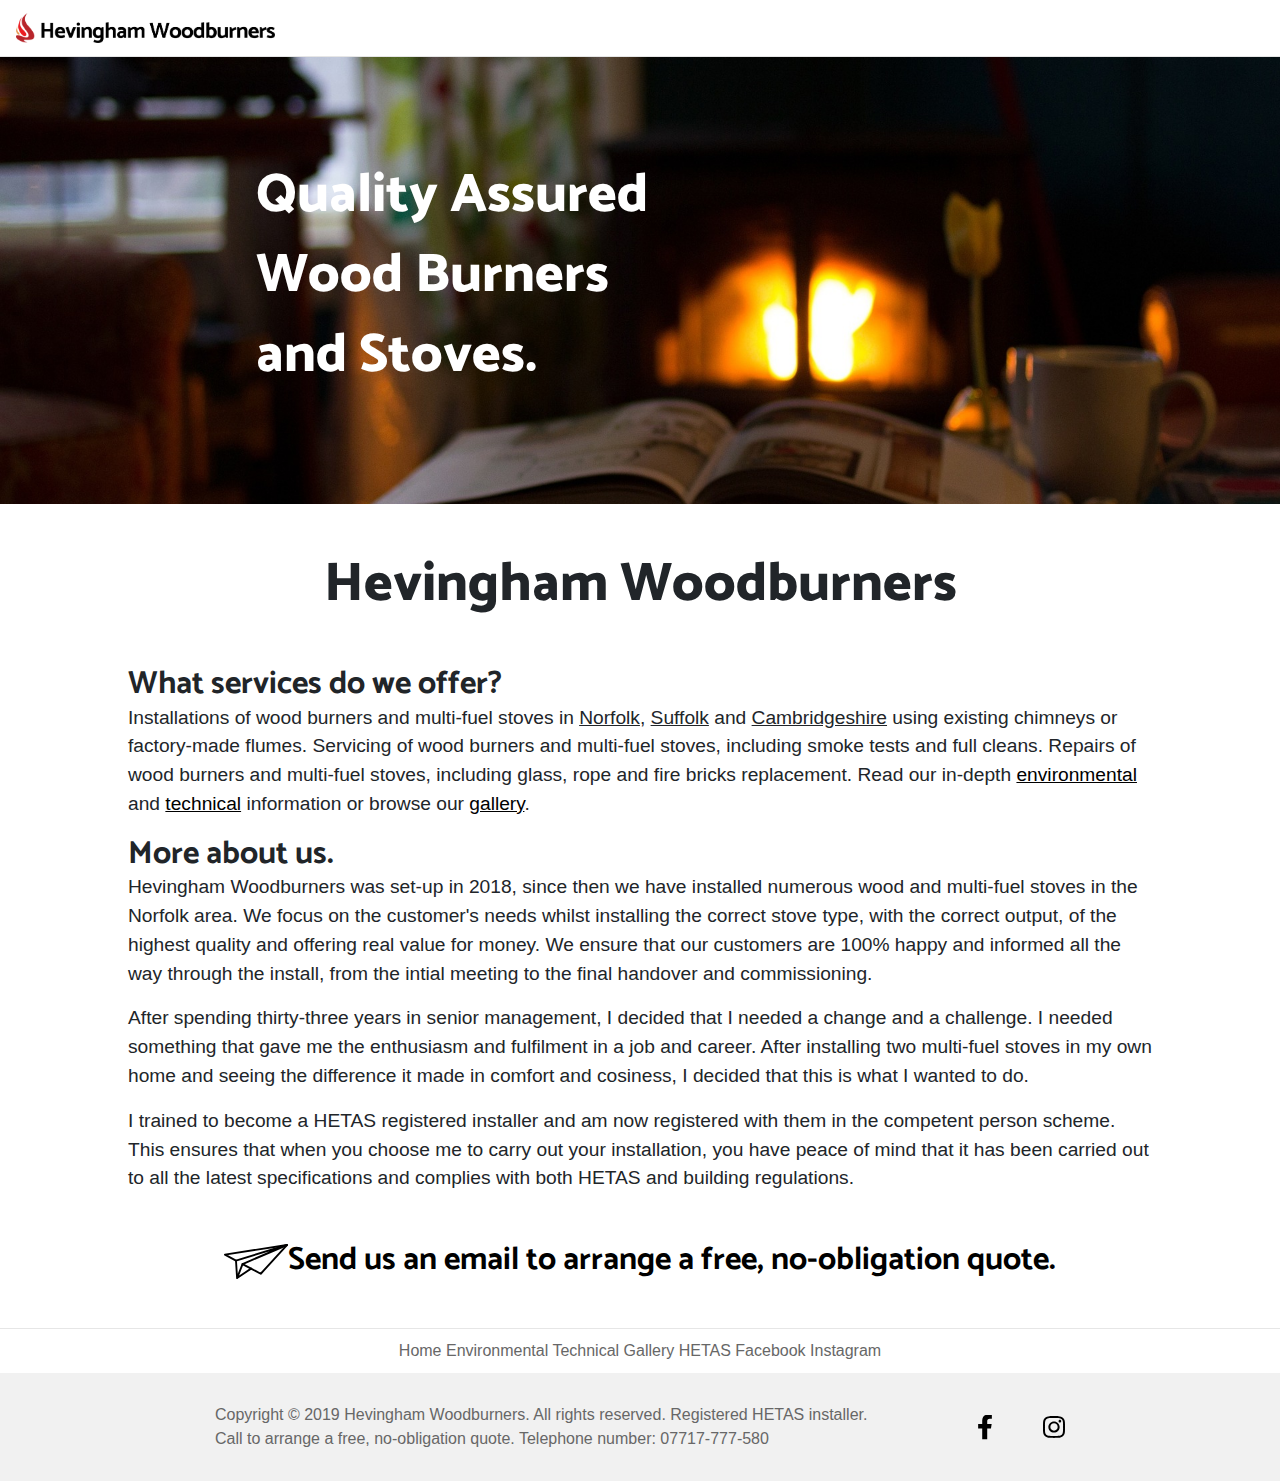
<file: index.html>
<!DOCTYPE html>
<html>

<head>
    <link href="main.css" rel="stylesheet">
    <link href="https://fonts.googleapis.com/css?family=Catamaran:700,800&display=swap" rel="stylesheet">
    <link href="https://stackpath.bootstrapcdn.com/bootstrap/4.3.1/css/bootstrap.min.css" rel="stylesheet" integrity="sha384-ggOyR0iXCbMQv3Xipma34MD+dH/1fQ784/j6cY/iJTQUOhcWr7x9JvoRxT2MZw1T" crossorigin="anonymous">
    <meta charset="utf-8">
    <meta name="description" content="Quality assured woodburners and stoves.">
    <meta name="keywords" content="hevingham,hevingham wood burners,hevingham woodburners,stove,stoves,wood burner,wood burners,wood burners hevingham,woodburner,woodburners,woodburners hevingham">
    <meta name="author" content="Karl Woolbright">
    <meta name="viewport" content="width=device-width, initial-scale=1">
    <title>Hevingham Woodburners</title>
</head>

<body>
    <nav class="navigation">
        <a class="logo" href="/"><img alt="Hevingham Woodburners" class="logo" height="30" src="images/logo.png"></a>
    </nav>
    <header class="slogan">
        <h1 class="slogan">Quality Assured<br>Wood Burners<br>and Stoves.</h1>
    </header>
    <div class="heading">
        <h1 class="heading marginless">Hevingham Woodburners</h1>
    </div>
    <div class="content" style="width:80%">
        <h2 class="subheading marginless">What services do we offer?</h2>
        <p class="paragraph">Installations of wood burners and multi-fuel stoves in <u>Norfolk</u>, <u>Suffolk</u> and <u>Cambridgeshire</u> using existing chimneys or factory-made flumes. Servicing of wood burners and multi-fuel stoves, including smoke tests and full cleans. Repairs of wood burners and multi-fuel stoves, including glass, rope and fire bricks replacement. Read our in-depth <a style="color: black; text-decoration: underline" href="environmental">environmental</a> and <a style="color: black; text-decoration: underline" href="technical">technical</a> information or browse our <a style="color: black; text-decoration: underline" href="gallery">gallery</a>.</p>
        <h2 class="subheading marginless">More about us.</h2>
        <p class="paragraph">Hevingham Woodburners was set-up in 2018, since then we have installed numerous wood and multi-fuel stoves in the Norfolk area. We focus on the customer's needs whilst installing the correct stove type, with the correct output, of the highest quality and offering real value for money. We ensure that our customers are 100% happy and informed all the way through the install, from the intial meeting to the final handover and commissioning.</p>
        <p class="paragraph">After spending thirty-three years in senior management, I decided that I needed a change and a challenge. I needed something that gave me the enthusiasm and fulfilment in a job and career. After installing two multi-fuel stoves in my own home and seeing the difference it made in comfort and cosiness, I decided that this is what I wanted to do.</p>
        <p class="paragraph-foot">I trained to become a HETAS registered installer and am now registered with them in the competent person scheme. This ensures that when you choose me to carry out your installation, you have peace of mind that it has been carried out to all the latest specifications and complies with both HETAS and building regulations.</p>
    </div>
    <div class="notice">
        <h2 class="subheading marginless"><a href="mailto:info@hevinghamwoodburners.com" style="color: #000000"><img alt="Email" height="35" src="images/email.svg">Send us an email to arrange a free, no-obligation quote.</a></h2>
    </div>
    <div class="sitemap">
        <p class="marginless" style="margin-left: auto; margin-right: auto; padding: 10px 10px 10px 10px; text-align: center"><a alt="Home" href="/" style="color: #676767">Home</a> <a alt="Environmental" href="environmental" style="color: #676767">Environmental</a> <a alt="Technical" href="technical" style="color: #676767">Technical</a> <a alt="Gallery" href="gallery" style="color: #676767">Gallery</a> <a alt="HETAS" href="https://www.hetas.co.uk/business/?regid=&businessname=Hevingham+Woodburners" style="color: #676767">HETAS</a> <a alt="Facebook" href="https://facebook.com/hevinghamwoodburners" style="color: #676767">Facebook</a> <a alt="Instagram" href="https://instagram.com/hevinghamwoodburners" style="color: #676767">Instagram</a></p>
    </div>
    <div class="alt">
        <div class="flex footer footer-content">
            <p class="footer marginless">Copyright © 2019 Hevingham Woodburners. All rights reserved. <a href="https://www.hetas.co.uk/business/?regid=&businessname=Hevingham+Woodburners" style="color:#676767">Registered HETAS installer</a>.<br>Call to arrange a free, no-obligation quote. Telephone number: <a href="tel:07717777580" style="color:#676767">07717-777-580</a></p>
            <div class="flex footer">
                <a href="https://facebook.com/hevinghamwoodburners" style="margin-right:50px"><img alt="Facebook" class="footer icon" src="images/facebook.svg"></a>
                <a href="https://instagram.com/hevinghamwoodburners"><img alt="Instagram" class="footer icon" src="images/instagram.svg"></a>
            </div>
        </div>
    </div>
</body>

</html>
</file>
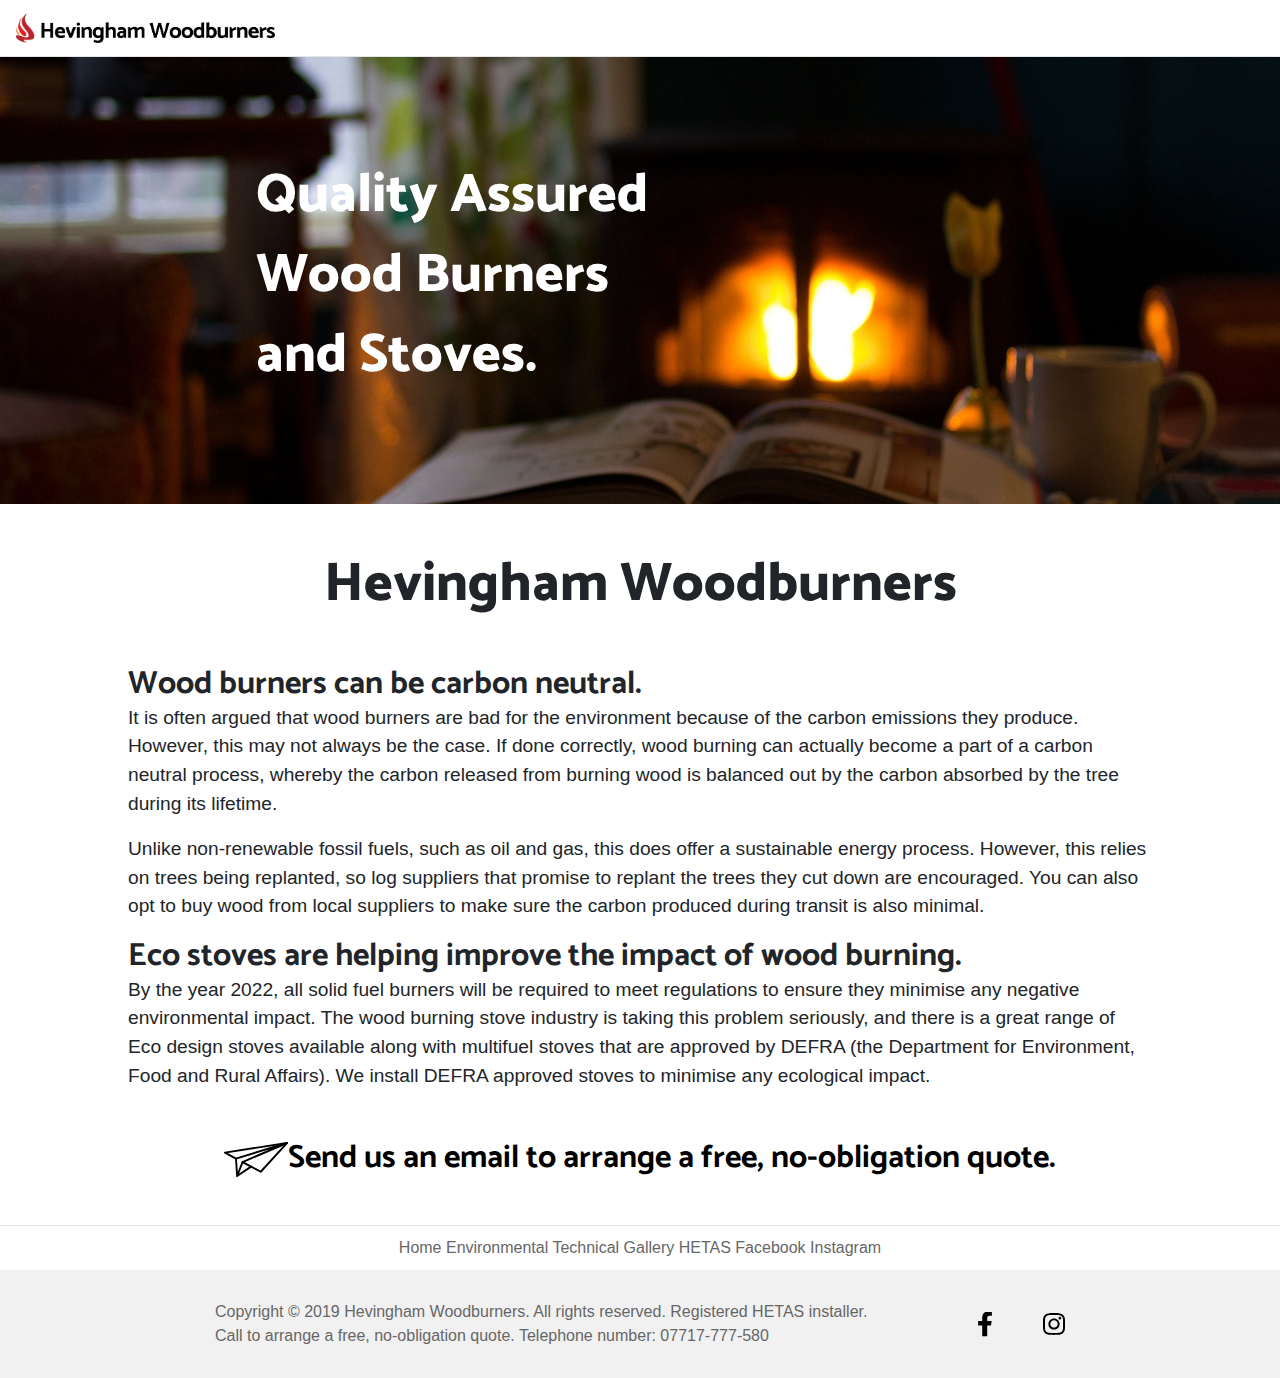
<file: environmental.html>
<!DOCTYPE html>
<html>

<head>
    <link href="main.css" rel="stylesheet">
    <link href="https://fonts.googleapis.com/css?family=Catamaran:700,800&display=swap" rel="stylesheet">
    <link href="https://stackpath.bootstrapcdn.com/bootstrap/4.3.1/css/bootstrap.min.css" rel="stylesheet" integrity="sha384-ggOyR0iXCbMQv3Xipma34MD+dH/1fQ784/j6cY/iJTQUOhcWr7x9JvoRxT2MZw1T" crossorigin="anonymous">
    <meta charset="utf-8">
    <meta name="description" content="Quality assured woodburners and stoves.">
    <meta name="keywords" content="hevingham,hevingham wood burners,hevingham woodburners,stove,stoves,wood burner,wood burners,wood burners hevingham,woodburner,woodburners,woodburners hevingham">
    <meta name="author" content="Karl Woolbright">
    <meta name="viewport" content="width=device-width, initial-scale=1">
    <title>Hevingham Woodburners</title>
</head>

<body>
    <nav class="navigation">
        <a class="logo" href="/"><img alt="Hevingham Woodburners" class="logo" height="30" src="images/logo.png"></a>
    </nav>
    <header class="slogan">
        <h1 class="slogan">Quality Assured<br>Wood Burners<br>and Stoves.</h1>
    </header>
    <div class="heading">
        <h1 class="heading marginless">Hevingham Woodburners</h1>
    </div>
    <div class="content" style="width:80%">
        <h2 class="subheading marginless">Wood burners can be carbon neutral.</h2>
        <p class="paragraph">It is often argued that wood burners are bad for the environment because of the carbon emissions they produce. However, this may not always be the case. If done correctly, wood burning can actually become a part of a carbon neutral process, whereby the carbon released from burning wood is balanced out by the carbon absorbed by the tree during its lifetime.</p>
        <p class="paragraph">Unlike non-renewable fossil fuels, such as oil and gas, this does offer a sustainable energy process. However, this relies on trees being replanted, so log suppliers that promise to replant the trees they cut down are encouraged. You can also opt to buy wood from local suppliers to make sure the carbon produced during transit is also minimal.</p>
        <h2 class="subheading marginless">Eco stoves are helping improve the impact of wood burning.</h2>
        <p class="paragraph-foot">By the year 2022, all solid fuel burners will be required to meet regulations to ensure they minimise any negative environmental impact. The wood burning stove industry is taking this problem seriously, and there is a great range of Eco design stoves available along with multifuel stoves that are approved by DEFRA (the Department for Environment, Food and Rural Affairs). We install DEFRA approved stoves to minimise any ecological impact.</p>
    </div>
    <div class="notice">
        <h2 class="subheading marginless"><a href="mailto:info@hevinghamwoodburners.com" style="color: #000000"><img alt="Email" height="35" src="images/email.svg">Send us an email to arrange a free, no-obligation quote.</a></h2>
    </div>
    <div class="sitemap">
        <p class="marginless" style="margin-left: auto; margin-right: auto; padding: 10px 10px 10px 10px; text-align: center"><a alt="Home" href="/" style="color: #676767">Home</a> <a alt="Environmental" href="environmental" style="color: #676767">Environmental</a> <a alt="Technical" href="technical" style="color: #676767">Technical</a> <a alt="Gallery" href="gallery" style="color: #676767">Gallery</a> <a alt="HETAS" href="https://www.hetas.co.uk/business/?regid=&businessname=Hevingham+Woodburners" style="color: #676767">HETAS</a> <a alt="Facebook" href="https://facebook.com/hevinghamwoodburners" style="color: #676767">Facebook</a> <a alt="Instagram" href="https://instagram.com/hevinghamwoodburners" style="color: #676767">Instagram</a></p>
    </div>
    <div class="alt">
        <div class="flex footer footer-content">
            <p class="footer marginless">Copyright © 2019 Hevingham Woodburners. All rights reserved. <a href="https://www.hetas.co.uk/business/?regid=&businessname=Hevingham+Woodburners" style="color:#676767">Registered HETAS installer</a>.<br>Call to arrange a free, no-obligation quote. Telephone number: <a href="tel:07717777580" style="color:#676767">07717-777-580</a></p>
            <div class="flex footer">
                <a href="https://facebook.com/hevinghamwoodburners" style="margin-right:50px"><img alt="Facebook" class="footer icon" src="images/facebook.svg"></a>
                <a href="https://instagram.com/hevinghamwoodburners"><img alt="Instagram" class="footer icon" src="images/instagram.svg"></a>
            </div>
        </div>
    </div>
</body>

</html>
</file>
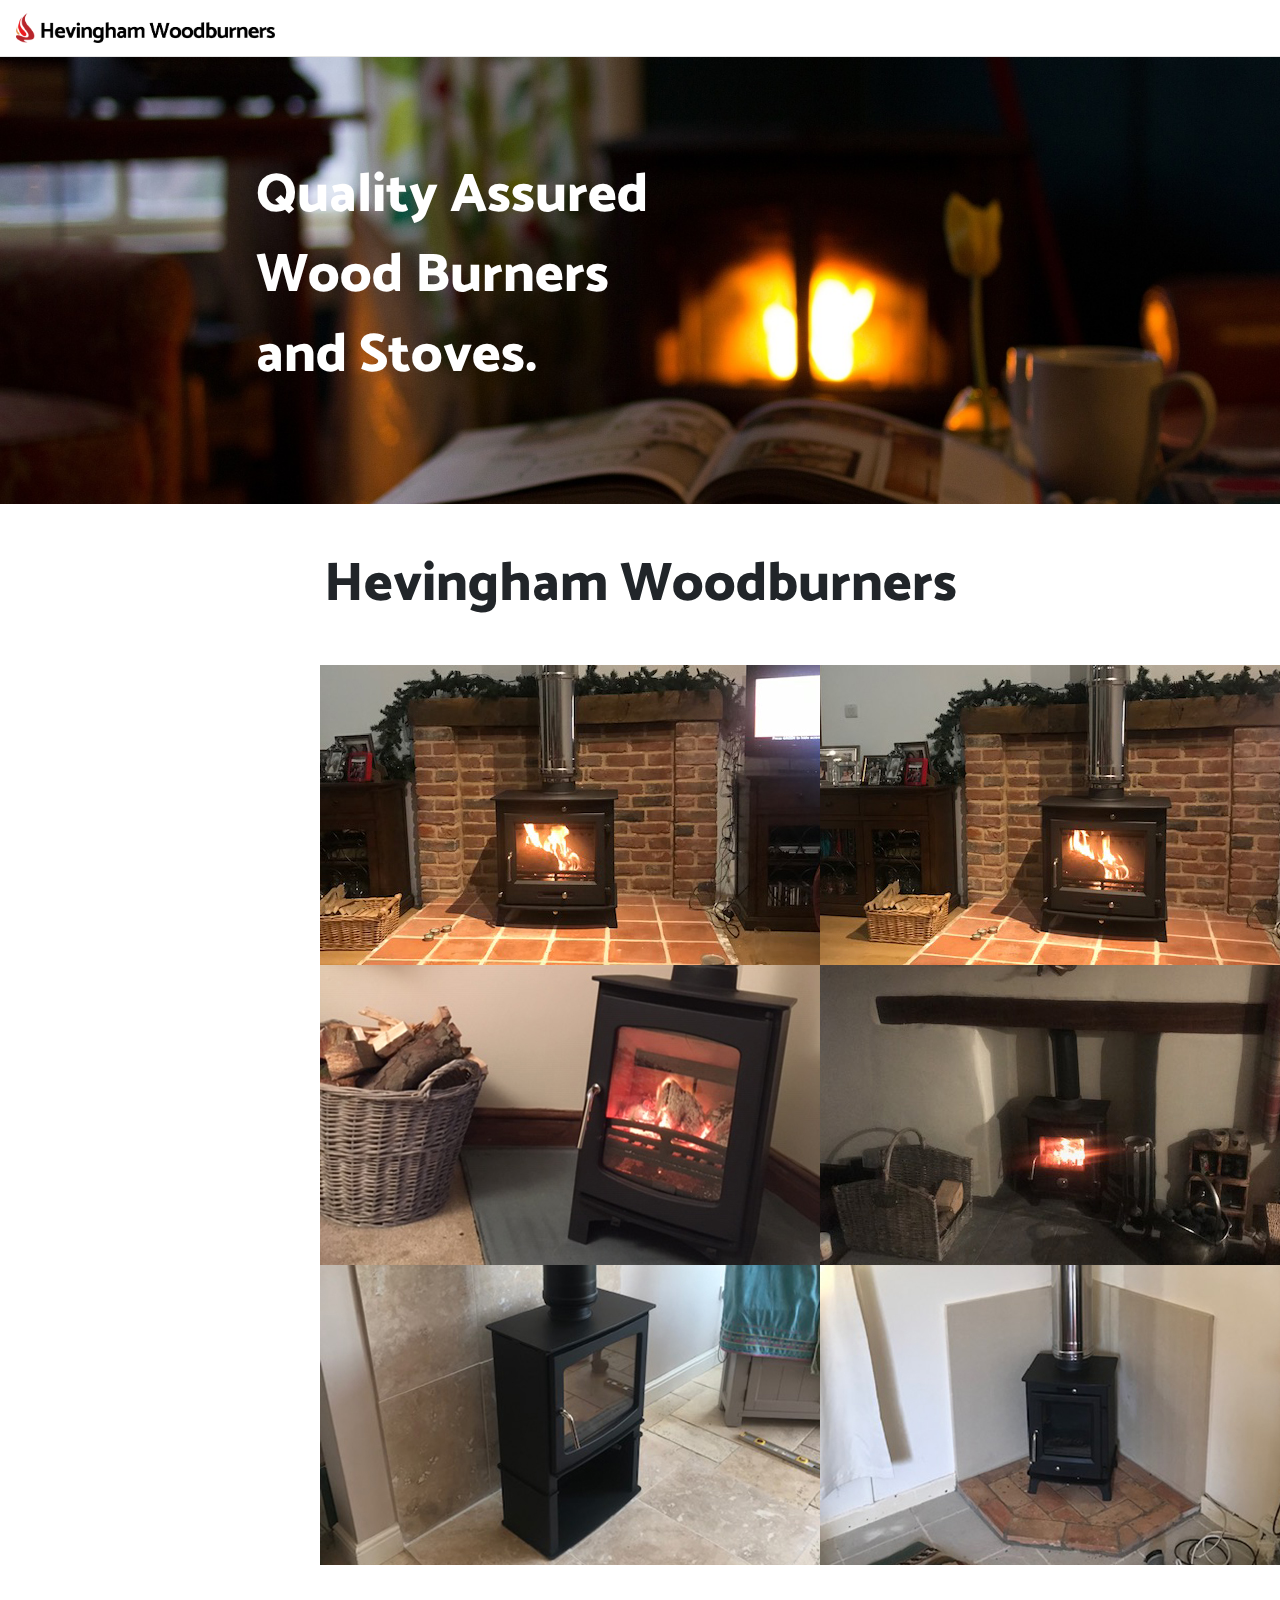
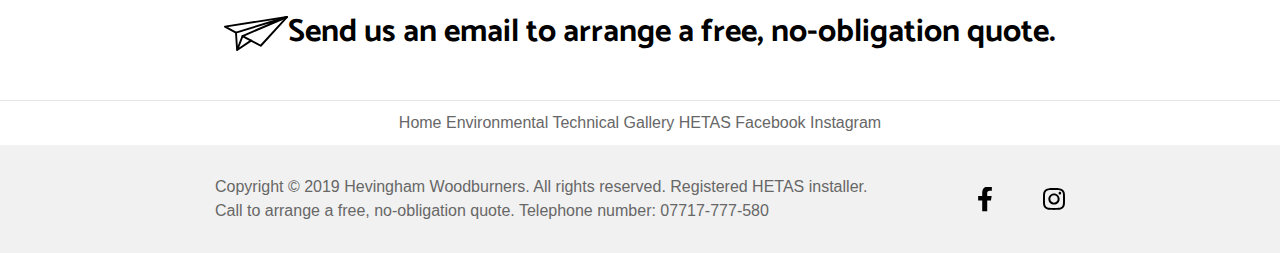
<file: gallery.html>
<!DOCTYPE html>
<html>

<head>
    <link href="main.css" rel="stylesheet">
    <link href="https://fonts.googleapis.com/css?family=Catamaran:700,800&display=swap" rel="stylesheet">
    <link href="https://stackpath.bootstrapcdn.com/bootstrap/4.3.1/css/bootstrap.min.css" rel="stylesheet" integrity="sha384-ggOyR0iXCbMQv3Xipma34MD+dH/1fQ784/j6cY/iJTQUOhcWr7x9JvoRxT2MZw1T" crossorigin="anonymous">
    <meta charset="utf-8">
    <meta name="description" content="Quality assured woodburners and stoves.">
    <meta name="keywords" content="hevingham,hevingham wood burners,hevingham woodburners,stove,stoves,wood burner,wood burners,wood burners hevingham,woodburner,woodburners,woodburners hevingham">
    <meta name="author" content="Karl Woolbright">
    <meta name="viewport" content="width=device-width, initial-scale=1">
    <title>Hevingham Woodburners</title>
</head>

<body>
    <nav class="navigation">
        <a class="logo" href="/"><img alt="Hevingham Woodburners" class="logo" height="30" src="images/logo.png"></a>
    </nav>
    <header class="slogan">
        <h1 class="slogan">Quality Assured<br>Wood Burners<br>and Stoves.</h1>
    </header>
    <div class="heading">
        <h1 class="heading marginless">Hevingham Woodburners</h1>
    </div>
    <div style="padding-bottom: 3rem; width: 50%; margin-left: auto; margin-right: auto">
        <div class="flex">
            <img class="footer" src="images/gallery-1.jpg" width="600px">
            <img class="footer" src="images/gallery-2.jpg" width="600px">
        </div>
        <div class="flex">
            <img class="footer" src="images/gallery-3.jpg" width="600px">
            <img class="footer" src="images/gallery-4.jpg" width="600px">
        </div>
        <div class="flex">
            <img class="footer" src="images/gallery-5.jpg" width="600px">
            <img class="footer" src="images/gallery-6.jpg" width="600px">
        </div>
    </div>
    <div class="notice">
        <h2 class="subheading marginless"><a href="mailto:info@hevinghamwoodburners.com" style="color: #000000"><img alt="Email" height="35" src="images/email.svg">Send us an email to arrange a free, no-obligation quote.</a></h2>
    </div>
    <div class="sitemap">
        <p class="marginless" style="margin-left: auto; margin-right: auto; padding: 10px 10px 10px 10px; text-align: center"><a alt="Home" href="/" style="color: #676767">Home</a> <a alt="Environmental" href="environmental" style="color: #676767">Environmental</a> <a alt="Technical" href="technical" style="color: #676767">Technical</a> <a alt="Gallery" href="gallery" style="color: #676767">Gallery</a> <a alt="HETAS" href="https://www.hetas.co.uk/business/?regid=&businessname=Hevingham+Woodburners" style="color: #676767">HETAS</a> <a alt="Facebook" href="https://facebook.com/hevinghamwoodburners" style="color: #676767">Facebook</a> <a alt="Instagram" href="https://instagram.com/hevinghamwoodburners" style="color: #676767">Instagram</a></p>
    </div>
    <div class="alt">
        <div class="flex footer footer-content">
            <p class="footer marginless">Copyright © 2019 Hevingham Woodburners. All rights reserved. <a href="https://www.hetas.co.uk/business/?regid=&businessname=Hevingham+Woodburners" style="color:#676767">Registered HETAS installer</a>.<br>Call to arrange a free, no-obligation quote. Telephone number: <a href="tel:07717777580" style="color:#676767">07717-777-580</a></p>
            <div class="flex footer">
                <a href="https://facebook.com/hevinghamwoodburners" style="margin-right:50px"><img alt="Facebook" class="footer icon" src="images/facebook.svg"></a>
                <a href="https://instagram.com/hevinghamwoodburners"><img alt="Instagram" class="footer icon" src="images/instagram.svg"></a>
            </div>
        </div>
    </div>
</body>

</html>
</file>
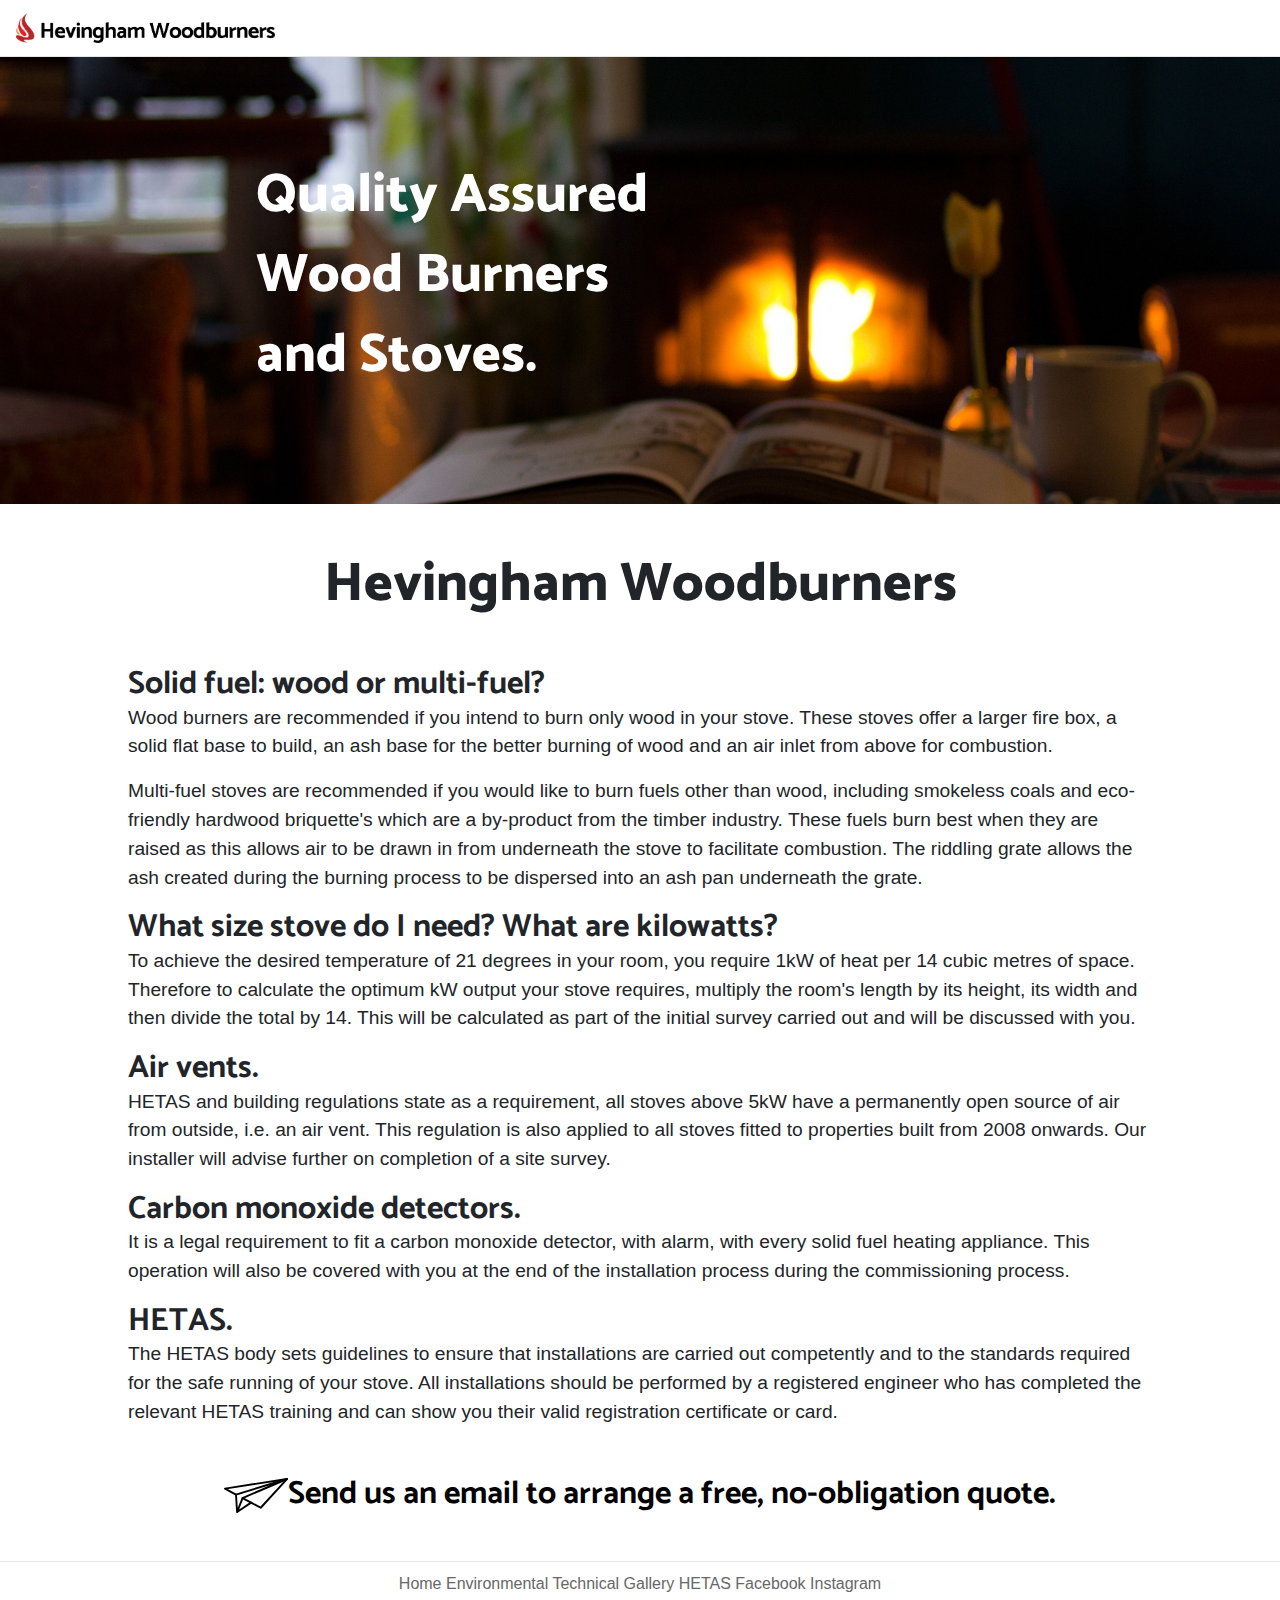
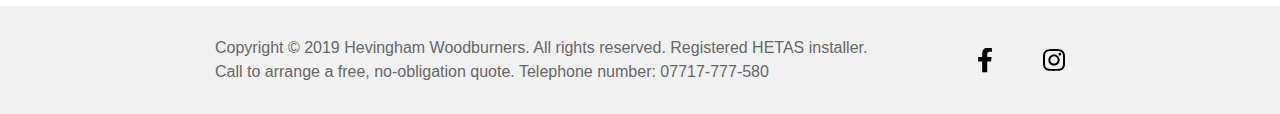
<file: technical.html>
<!DOCTYPE html>
<html>

<head>
    <link href="main.css" rel="stylesheet">
    <link href="https://fonts.googleapis.com/css?family=Catamaran:700,800&display=swap" rel="stylesheet">
    <link href="https://stackpath.bootstrapcdn.com/bootstrap/4.3.1/css/bootstrap.min.css" rel="stylesheet" integrity="sha384-ggOyR0iXCbMQv3Xipma34MD+dH/1fQ784/j6cY/iJTQUOhcWr7x9JvoRxT2MZw1T" crossorigin="anonymous">
    <meta charset="utf-8">
    <meta name="description" content="Quality assured woodburners and stoves.">
    <meta name="keywords" content="hevingham,hevingham wood burners,hevingham woodburners,stove,stoves,wood burner,wood burners,wood burners hevingham,woodburner,woodburners,woodburners hevingham">
    <meta name="author" content="Karl Woolbright">
    <meta name="viewport" content="width=device-width, initial-scale=1">
    <title>Hevingham Woodburners</title>
</head>

<body>
    <nav class="navigation">
        <a class="logo" href="/"><img alt="Hevingham Woodburners" class="logo" height="30" src="images/logo.png"></a>
    </nav>
    <header class="slogan">
        <h1 class="slogan">Quality Assured<br>Wood Burners<br>and Stoves.</h1>
    </header>
    <div class="heading">
        <h1 class="heading marginless">Hevingham Woodburners</h1>
    </div>
    <div class="content" style="width:80%">
        <h2 class="subheading marginless">Solid fuel: wood or multi-fuel?</h2>
        <p class="paragraph">Wood burners are recommended if you intend to burn only wood in your stove. These stoves offer a larger fire box, a solid flat base to build, an ash base for the better burning of wood and an air inlet from above for combustion.</p>
        <p class="paragraph">Multi-fuel stoves are recommended if you would like to burn fuels other than wood, including smokeless coals and eco-friendly hardwood briquette's which are a by-product from the timber industry. These fuels burn best when they are raised as this allows air to be drawn in from underneath the stove to facilitate combustion. The riddling grate allows the ash created during the burning process to be dispersed into an ash pan underneath the grate.</p>
        <h2 class="subheading marginless">What size stove do I need? What are kilowatts?</h2>
        <p class="paragraph">To achieve the desired temperature of 21 degrees in your room, you require 1kW of heat per 14 cubic metres of space. Therefore to calculate the optimum kW output your stove requires, multiply the room's length by its height, its width and then divide the total by 14. This will be calculated as part of the initial survey carried out and will be discussed with you.</p>
        <h2 class="subheading marginless">Air vents.</h2>
        <p class="paragraph">HETAS and building regulations state as a requirement, all stoves above 5kW have a permanently open source of air from outside, i.e. an air vent. This regulation is also applied to all stoves fitted to properties built from 2008 onwards. Our installer will advise further on completion of a site survey.</p>
        <h2 class="subheading marginless">Carbon monoxide detectors.</h2>
        <p class="paragraph">It is a legal requirement to fit a carbon monoxide detector, with alarm, with every solid fuel heating appliance. This operation will also be covered with you at the end of the installation process during the commissioning process.</p>
        <h2 class="subheading marginless">HETAS.</h2>
        <p class="paragraph-foot">The HETAS body sets guidelines to ensure that installations are carried out competently and to the standards required for the safe running of your stove. All installations should be performed by a registered engineer who has completed the relevant HETAS training and can show you their valid registration certificate or card.</p>
    </div>
    <div class="notice">
        <h2 class="subheading marginless"><a href="mailto:info@hevinghamwoodburners.com" style="color: #000000"><img alt="Email" height="35" src="images/email.svg">Send us an email to arrange a free, no-obligation quote.</a></h2>
    </div>
    <div class="sitemap">
        <p class="marginless" style="margin-left: auto; margin-right: auto; padding: 10px 10px 10px 10px; text-align: center"><a alt="Home" href="/" style="color: #676767">Home</a> <a alt="Environmental" href="environmental" style="color: #676767">Environmental</a> <a alt="Technical" href="technical" style="color: #676767">Technical</a> <a alt="Gallery" href="gallery" style="color: #676767">Gallery</a> <a alt="HETAS" href="https://www.hetas.co.uk/business/?regid=&businessname=Hevingham+Woodburners" style="color: #676767">HETAS</a> <a alt="Facebook" href="https://facebook.com/hevinghamwoodburners" style="color: #676767">Facebook</a> <a alt="Instagram" href="https://instagram.com/hevinghamwoodburners" style="color: #676767">Instagram</a></p>
    </div>
    <div class="alt">
        <div class="flex footer footer-content">
            <p class="footer marginless">Copyright © 2019 Hevingham Woodburners. All rights reserved. <a href="https://www.hetas.co.uk/business/?regid=&businessname=Hevingham+Woodburners" style="color:#676767">Registered HETAS installer</a>.<br>Call to arrange a free, no-obligation quote. Telephone number: <a href="tel:07717777580" style="color:#676767">07717-777-580</a></p>
            <div class="flex footer">
                <a href="https://facebook.com/hevinghamwoodburners" style="margin-right:50px"><img alt="Facebook" class="footer icon" src="images/facebook.svg"></a>
                <a href="https://instagram.com/hevinghamwoodburners"><img alt="Instagram" class="footer icon" src="images/instagram.svg"></a>
            </div>
        </div>
    </div>
</body>

</html>
</file>
<file: main.css>
::selection { 
    background-color: #e6944a
}
::-moz-selection {
    background-color: #e6944a
}
a.logo {
    display: inline-block;
    font-size: 1.25rem;
    line-height: inherit;
    margin-right: 1rem;
    padding: 0.3rem 0rem 0.3rem 0rem;
    white-space: nowrap
}
div.alt {
    background-color: #f1f1f1;
    color: #676767
}
div.content {
    margin-left: auto;
    margin-right: auto;
    padding-bottom: 3rem
}
div.footer-content {
    padding-bottom: 30px;
    padding-top: 30px;
    width: 75%
}
div.heading {
    padding-top: 3rem;
    padding-bottom: 3rem
}
div.notice {
    padding-bottom: 3rem;
    text-align: center
}
div.sitemap {
    border-top: 1px solid #e6e6e6;
}
header.slogan {
    background: url("images/stock.jpg") no-repeat center center;
    background-size: cover;
    padding-bottom: 100px;
    padding-top: 156px;
    position: relative
}
h1.heading {
    font-family: "Catamaran", sans-serif;
    font-size: 3.4rem;
    font-weight: 800;
    padding-left: 1rem;
    padding-right: 1rem;
    text-align: center
}
h1.slogan {
    color: #ffffff;
    font-family: 'Catamaran', sans-serif;
    font-size: 3.4rem;
    font-weight: 800;
    line-height: 5rem;
    margin-left: 20%;
    text-align: left
}
h2.subheading {
    font-family: "Catamaran", sans-serif;
    font-weight: 700;
}
img.icon {
    height: 25px;
    position: relative;
    top: 50%;
    transform: translateY(-50%)
}
img.logo {
    display: inline-block;
    vertical-align: top
}
nav.navigation {
    align-items: center;
    background-color: #ffffff;
    border-bottom: 1px solid #e6e6e6;
    display: flex;
    flex-wrap: wrap;
    justify-content: space-between;
    left: 0;
    padding: 0.5rem 1rem 0.5rem 1rem;
    position: fixed;
    right: 0;
    top: 0;
    z-index: 500
}
p.paragraph {
    font-size: 1.2rem;
    margin-bottom: 1rem
}
p.paragraph-foot {
    font-size: 1.2rem;
    margin-bottom: 0rem
}
.flex {
    display: flex
}
.footer {
    margin-left: auto;
    margin-right: auto;
    position: relative;
    text-align: left
}
.marginless {
    margin-bottom: 0rem;
    margin-top: 0rem
}
</file>
